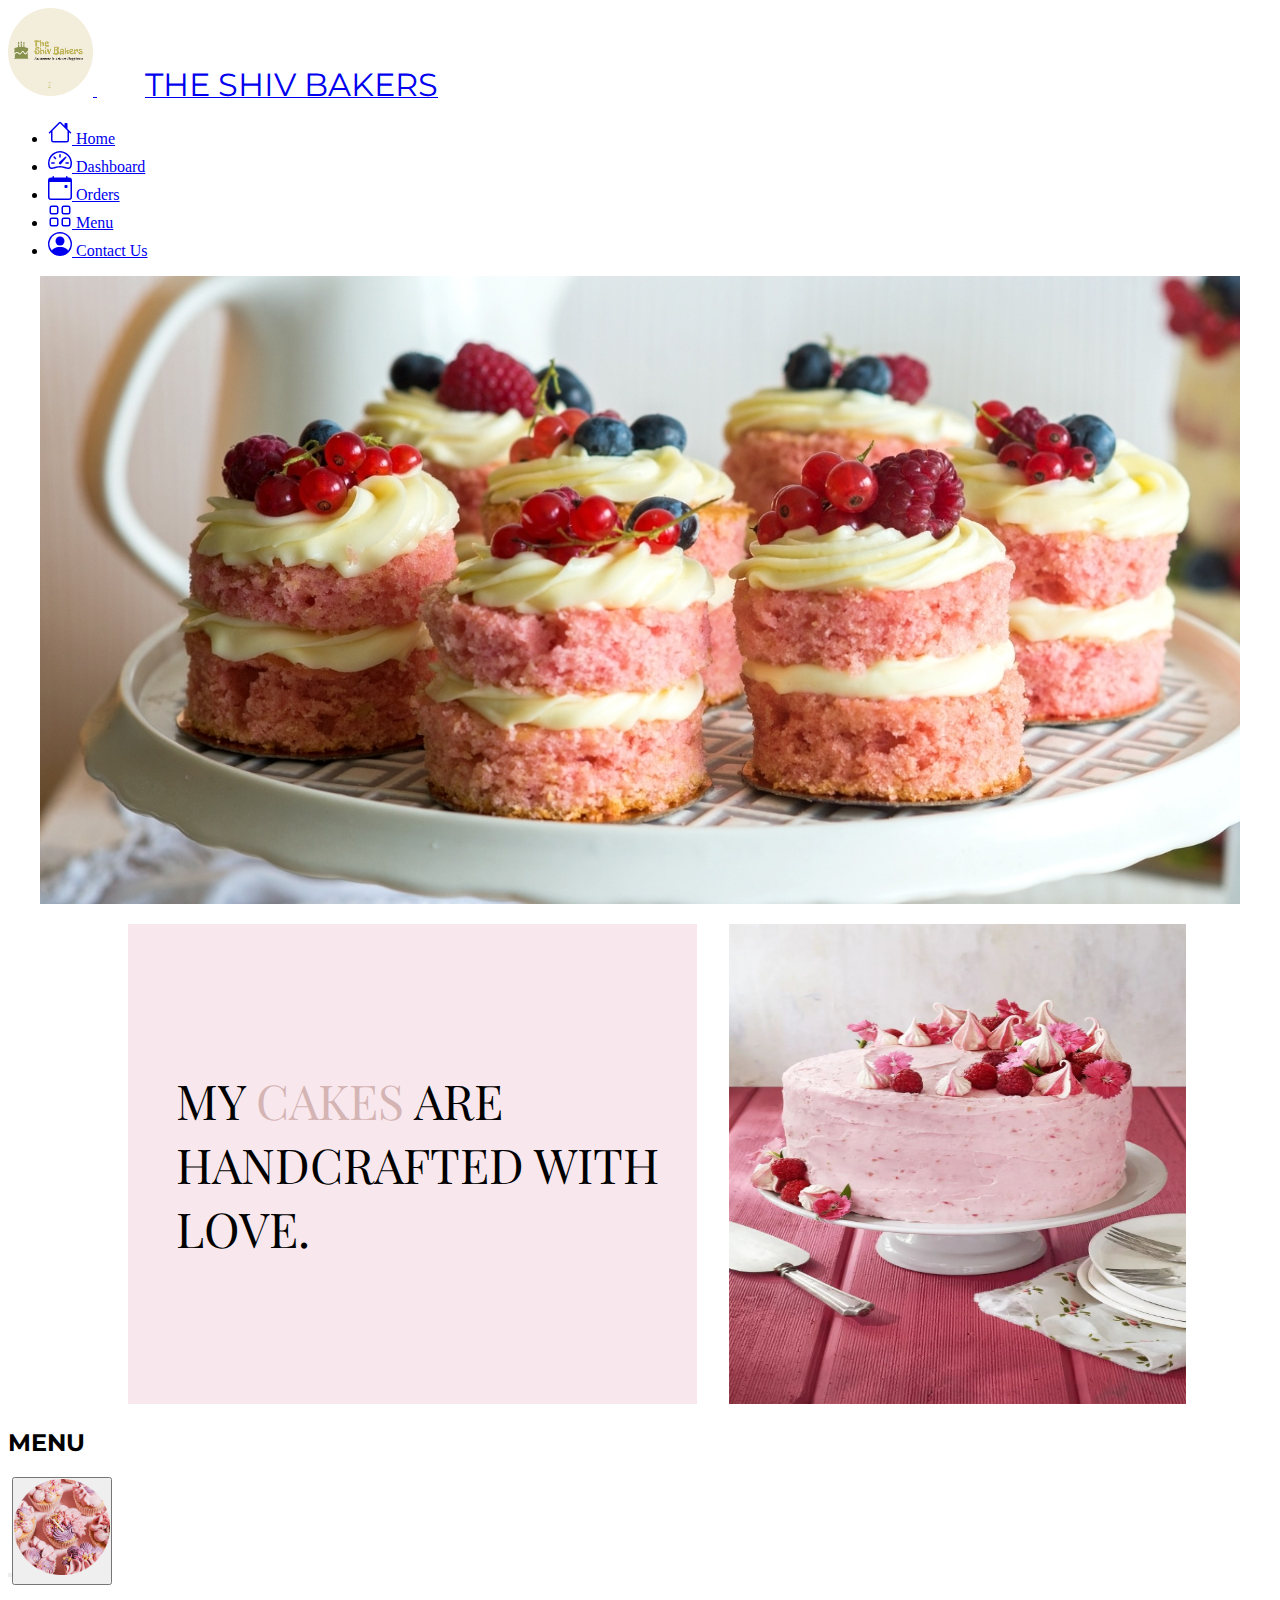
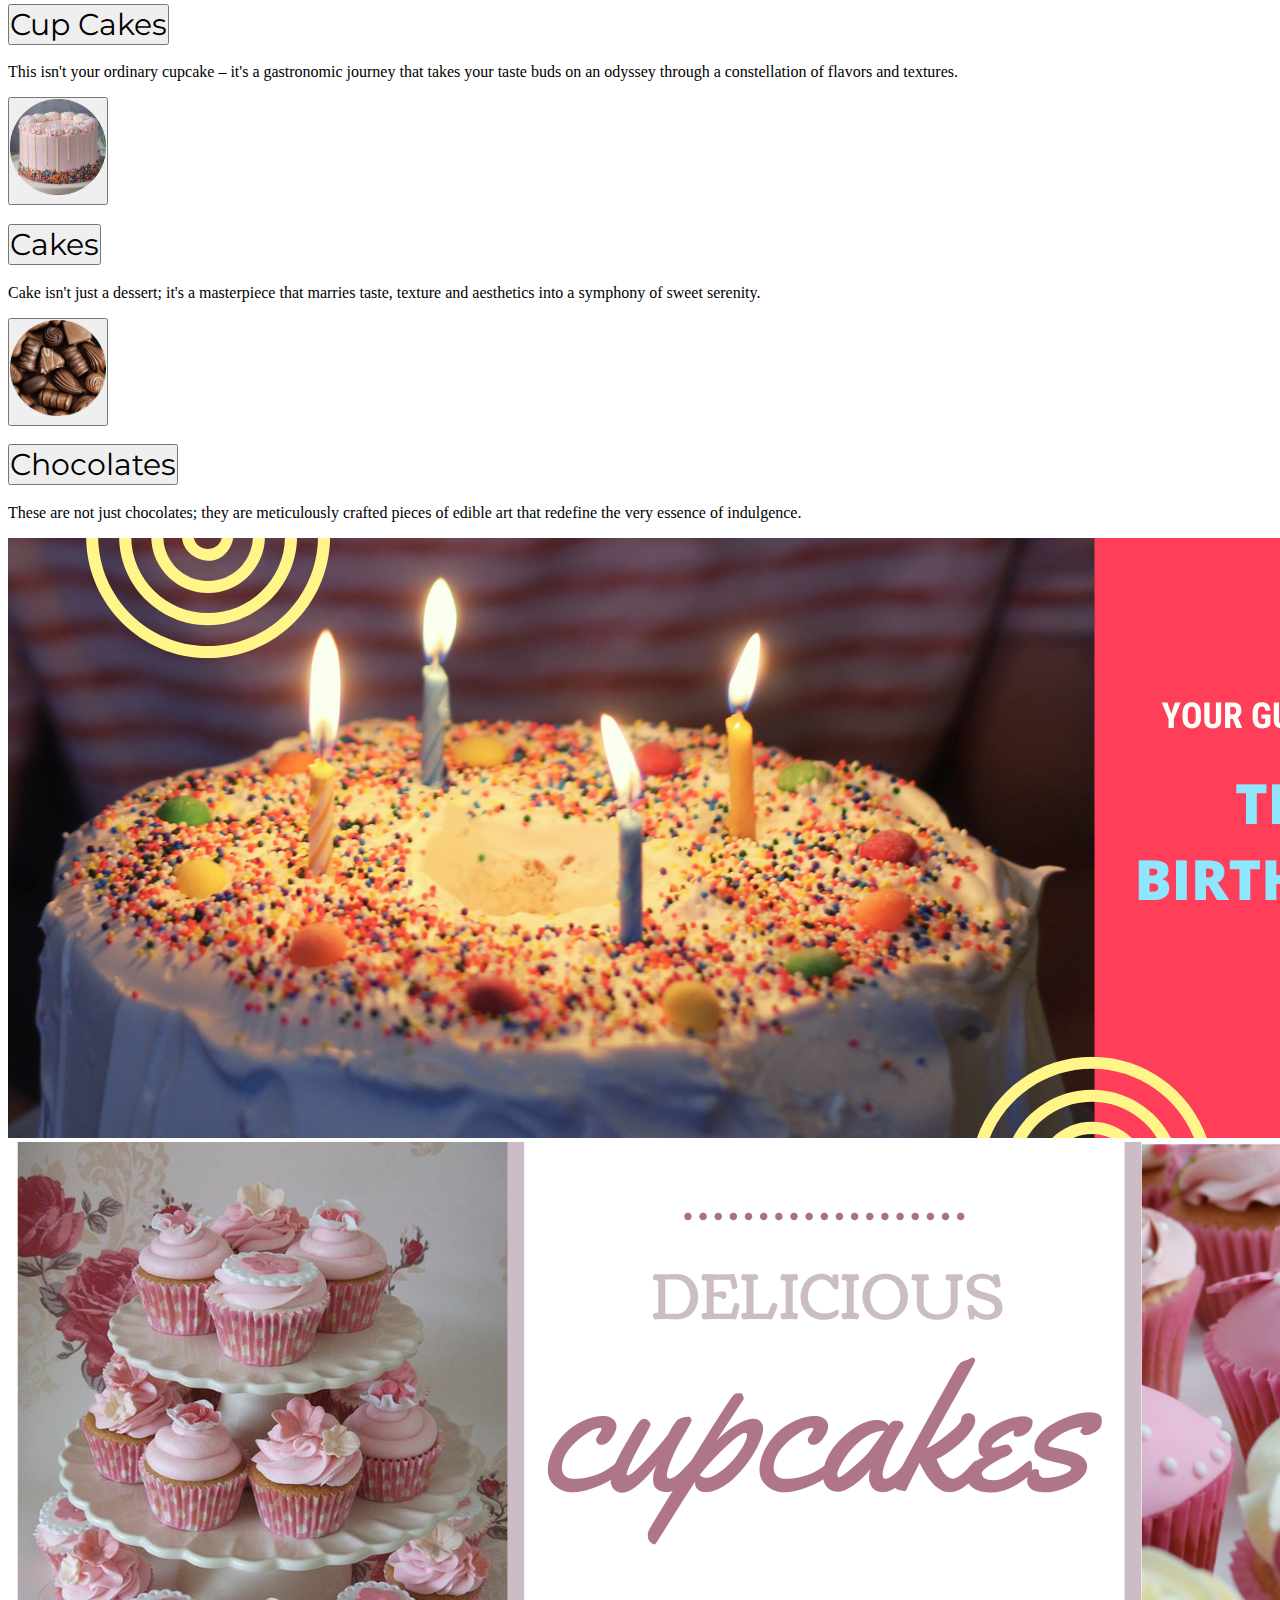
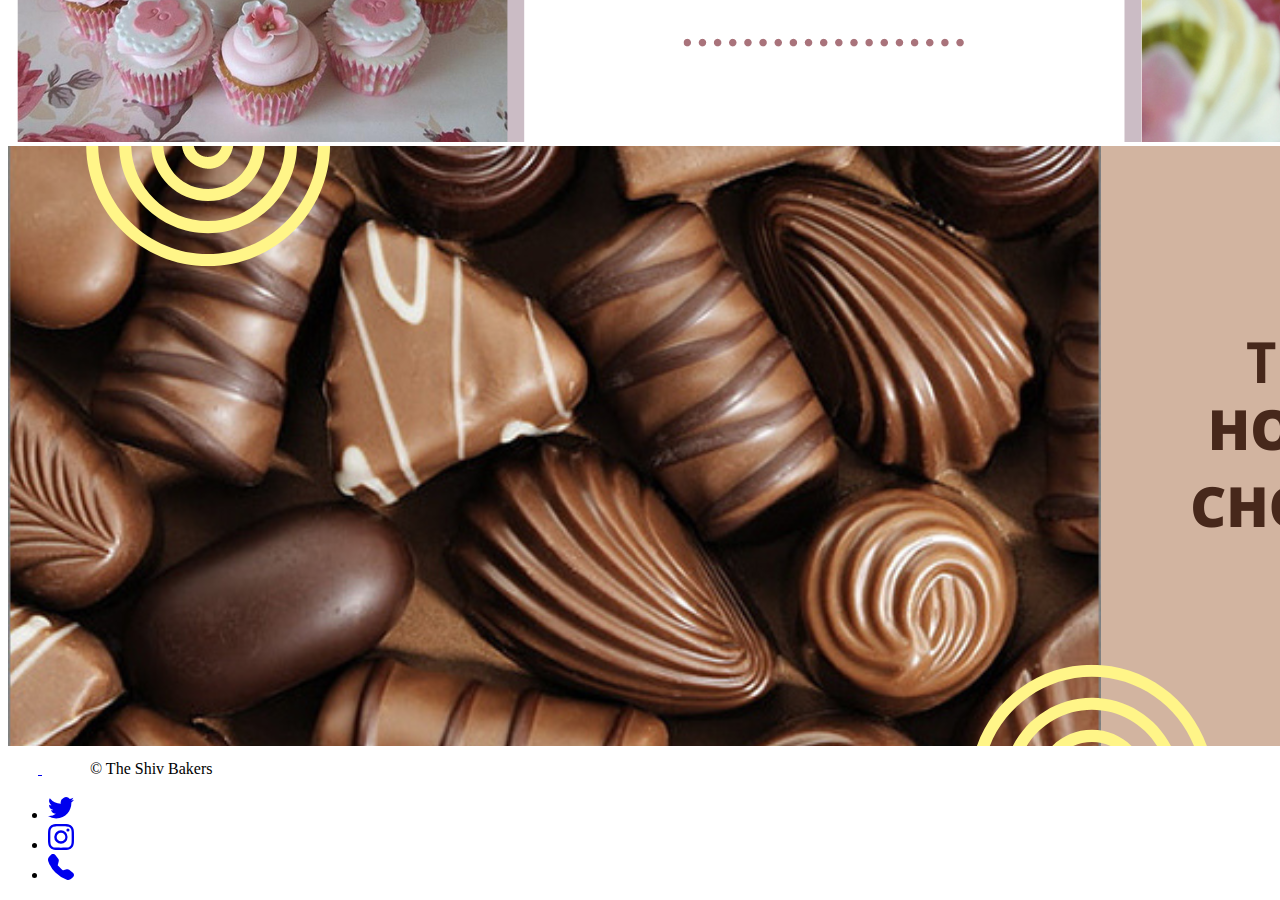
<file: index.html>
<!DOCTYPE html>
<html lang="en">

<head>
  <meta charset="UTF-8">
  <title>Document</title>
  <link href="https://cdn.jsdelivr.net/npm/bootstrap@5.3.1/dist/css/bootstrap.min.css" rel="stylesheet"
    integrity="sha384-4bw+/aepP/YC94hEpVNVgiZdgIC5+VKNBQNGCHeKRQN+PtmoHDEXuppvnDJzQIu9" crossorigin="anonymous">
  <link rel="stylesheet" href="css/styles.css">

  <link rel="preconnect" href="https://fonts.googleapis.com">
  <link rel="preconnect" href="https://fonts.gstatic.com" crossorigin>
  <link href="https://fonts.googleapis.com/css2?family=Montserrat:wght@700&display=swap" rel="stylesheet">
  <link href="https://fonts.googleapis.com/css2?family=Montserrat:wght@500&display=swap" rel="stylesheet">

  <link rel="preconnect" href="https://fonts.googleapis.com">
  <link rel="preconnect" href="https://fonts.gstatic.com" crossorigin>
  <link href="https://fonts.googleapis.com/css2?family=Playfair+Display:wght@400&display=swap" rel="stylesheet">

</head>

<body>

  <!--nav bar-->
  <section>
    <div class="px-3 py-2 text-bg-light border-bottom">
      <div class="container">
        <div class="d-flex flex-wrap align-items-center justify-content-center justify-content-lg-start">
          <a href="/" class="d-flex align-items-center my-2 my-lg-0 me-lg-auto text-dark text-decoration-none">
            <img class="bi me-2" width="85" height="88" src="./images/logo.png" alt="logo"></svg>
            <span class="brand">THE SHIV BAKERS</span>
          </a>

          <ul class="nav col-12 col-lg-auto my-2 justify-content-center my-md-0 text-small">
            <li>
              <a href="#" class="nav-link text-dark">
                <svg class="bi d-block mx-auto mb-1" xmlns="http://www.w3.org/2000/svg" width="24" height="24"
                  fill="currentColor" class="bi bi-house" viewBox="0 0 16 16">
                  <path
                    d="M8.707 1.5a1 1 0 0 0-1.414 0L.646 8.146a.5.5 0 0 0 .708.708L2 8.207V13.5A1.5 1.5 0 0 0 3.5 15h9a1.5 1.5 0 0 0 1.5-1.5V8.207l.646.647a.5.5 0 0 0 .708-.708L13 5.793V2.5a.5.5 0 0 0-.5-.5h-1a.5.5 0 0 0-.5.5v1.293L8.707 1.5ZM13 7.207V13.5a.5.5 0 0 1-.5.5h-9a.5.5 0 0 1-.5-.5V7.207l5-5 5 5Z" />
                </svg>
                <!--<svg class="bi d-block mx-auto mb-1" width="24" height="24"><use xlink:href="#home"></use></svg>-->
                Home
              </a>
            </li>
            <li>
              <a href="#" class="nav-link text-dark">
                <svg class="bi d-block mx-auto mb-1" xmlns="http://www.w3.org/2000/svg" width="24" height="24"
                  fill="currentColor" class="bi bi-speedometer2" viewBox="0 0 16 16">
                  <path
                    d="M8 4a.5.5 0 0 1 .5.5V6a.5.5 0 0 1-1 0V4.5A.5.5 0 0 1 8 4zM3.732 5.732a.5.5 0 0 1 .707 0l.915.914a.5.5 0 1 1-.708.708l-.914-.915a.5.5 0 0 1 0-.707zM2 10a.5.5 0 0 1 .5-.5h1.586a.5.5 0 0 1 0 1H2.5A.5.5 0 0 1 2 10zm9.5 0a.5.5 0 0 1 .5-.5h1.5a.5.5 0 0 1 0 1H12a.5.5 0 0 1-.5-.5zm.754-4.246a.389.389 0 0 0-.527-.02L7.547 9.31a.91.91 0 1 0 1.302 1.258l3.434-4.297a.389.389 0 0 0-.029-.518z" />
                  <path fill-rule="evenodd"
                    d="M0 10a8 8 0 1 1 15.547 2.661c-.442 1.253-1.845 1.602-2.932 1.25C11.309 13.488 9.475 13 8 13c-1.474 0-3.31.488-4.615.911-1.087.352-2.49.003-2.932-1.25A7.988 7.988 0 0 1 0 10zm8-7a7 7 0 0 0-6.603 9.329c.203.575.923.876 1.68.63C4.397 12.533 6.358 12 8 12s3.604.532 4.923.96c.757.245 1.477-.056 1.68-.631A7 7 0 0 0 8 3z" />
                </svg>
                <!--<svg class="bi d-block mx-auto mb-1" width="24" height="24"><use xlink:href="#speedometer2"></use></svg>-->
                Dashboard
              </a>
            </li>
            <li>
              <a href="#" class="nav-link text-dark">
                <svg class="bi d-block mx-auto mb-1" xmlns="http://www.w3.org/2000/svg" width="24" height="24"
                  fill="currentColor" class="bi bi-calendar-event" viewBox="0 0 16 16">
                  <path d="M11 6.5a.5.5 0 0 1 .5-.5h1a.5.5 0 0 1 .5.5v1a.5.5 0 0 1-.5.5h-1a.5.5 0 0 1-.5-.5v-1z" />
                  <path
                    d="M3.5 0a.5.5 0 0 1 .5.5V1h8V.5a.5.5 0 0 1 1 0V1h1a2 2 0 0 1 2 2v11a2 2 0 0 1-2 2H2a2 2 0 0 1-2-2V3a2 2 0 0 1 2-2h1V.5a.5.5 0 0 1 .5-.5zM1 4v10a1 1 0 0 0 1 1h12a1 1 0 0 0 1-1V4H1z" />
                </svg>
                <!--<svg class="bi d-block mx-auto mb-1" width="24" height="24"><use xlink:href="#table"></use></svg>-->
                Orders
              </a>
            </li>
            <li>
              <a href="#" class="nav-link text-dark">
                <svg class="bi d-block mx-auto mb-1" xmlns="http://www.w3.org/2000/svg" width="24" height="24"
                  fill="currentColor" class="bi bi-grid" viewBox="0 0 16 16">
                  <path
                    d="M1 2.5A1.5 1.5 0 0 1 2.5 1h3A1.5 1.5 0 0 1 7 2.5v3A1.5 1.5 0 0 1 5.5 7h-3A1.5 1.5 0 0 1 1 5.5v-3zM2.5 2a.5.5 0 0 0-.5.5v3a.5.5 0 0 0 .5.5h3a.5.5 0 0 0 .5-.5v-3a.5.5 0 0 0-.5-.5h-3zm6.5.5A1.5 1.5 0 0 1 10.5 1h3A1.5 1.5 0 0 1 15 2.5v3A1.5 1.5 0 0 1 13.5 7h-3A1.5 1.5 0 0 1 9 5.5v-3zm1.5-.5a.5.5 0 0 0-.5.5v3a.5.5 0 0 0 .5.5h3a.5.5 0 0 0 .5-.5v-3a.5.5 0 0 0-.5-.5h-3zM1 10.5A1.5 1.5 0 0 1 2.5 9h3A1.5 1.5 0 0 1 7 10.5v3A1.5 1.5 0 0 1 5.5 15h-3A1.5 1.5 0 0 1 1 13.5v-3zm1.5-.5a.5.5 0 0 0-.5.5v3a.5.5 0 0 0 .5.5h3a.5.5 0 0 0 .5-.5v-3a.5.5 0 0 0-.5-.5h-3zm6.5.5A1.5 1.5 0 0 1 10.5 9h3a1.5 1.5 0 0 1 1.5 1.5v3a1.5 1.5 0 0 1-1.5 1.5h-3A1.5 1.5 0 0 1 9 13.5v-3zm1.5-.5a.5.5 0 0 0-.5.5v3a.5.5 0 0 0 .5.5h3a.5.5 0 0 0 .5-.5v-3a.5.5 0 0 0-.5-.5h-3z" />
                </svg>
                <!--<svg class="bi d-block mx-auto mb-1" width="24" height="24"><use xlink:href="#grid"></use></svg>-->
                Menu
              </a>
            </li>
            <li>
              <a href="#" class="nav-link text-dark">
                <svg class="bi d-block mx-auto mb-1" xmlns="http://www.w3.org/2000/svg" width="24" height="24"
                  fill="currentColor" class="bi bi-person-circle" viewBox="0 0 16 16">
                  <path d="M11 6a3 3 0 1 1-6 0 3 3 0 0 1 6 0z" />
                  <path fill-rule="evenodd"
                    d="M0 8a8 8 0 1 1 16 0A8 8 0 0 1 0 8zm8-7a7 7 0 0 0-5.468 11.37C3.242 11.226 4.805 10 8 10s4.757 1.225 5.468 2.37A7 7 0 0 0 8 1z" />
                </svg>
                <!--<svg class="bi d-block mx-auto mb-1" width="24" height="24"><use xlink:href="#people-circle"></use></svg>-->
                Contact Us
              </a>
            </li>
          </ul>
        </div>
      </div>
    </div>
  </section>
  <!--starting image-->
  <section>
    <div class="container1">
      <div class="row1">
        <div class="col1"><img class="img-fluid" src="./images/pinkminicupcakes.jpeg" alt="cupcakes">
        </div>
      </div>
    </div>
  </section>

  <!--second section-->
  <section>
    <div class="container2 ">
      <div class="row2">
        <div class=" left justify-content-center"><span> MY <span1 class="cake-text">CAKES</span1> ARE HANDCRAFTED WITH
            LOVE. </span></div>
        <div><img class=" right justify-content-center" src="./images/raspberrypinkcake.jpeg" alt="cake"></div>
      </div>
    </div>
  </section>

  <!--products-->
  <section>
    <div class="container px-4 py-5" id="featured-3">
      <h2 class="pb-2 border-bottom menu-text">MENU</h2>
      <div class="row g-4 py-5 row-cols-1 row-cols-lg-3">
        <div class="feature col">
          <div class="feature-icon d-inline-flex align-items-center justify-content-center bg-gradient fs-2 mb-3">
            <!--<svg class="bi" width="1em" height="1em"><use xlink:href="#collection"></use></svg>-->
            <a href="./cupcakes/index.html"> <button class="btn default"></button><button class="btn default"><img
                  class="cupcakes " src="./images/cuppies04-modified.png" alt="cupcakes"></button></a>
          </div>
          <h3 class="fs-2 text-body-emphasis menu-text"><a href="./cupcakes/index.html"><button class="btn default">Cup
                Cakes</button></h3></a>
          <p>This isn't your ordinary cupcake – it's a gastronomic journey that takes your taste buds on an odyssey
            through a constellation of flavors and textures.</p>
          <!--<a href="#" class="icon-link">
                  More
                  <svg class="bi"><use xlink:href="#chevron-right"></use></svg>
                </a>-->
        </div>
        <div class="feature col">
          <div class="feature-icon d-inline-flex align-items-center justify-content-center bg-gradient fs-2 mb-3">
            <!--<svg class="bi" width="1em" height="1em"><use xlink:href="#people-circle"></use></svg>-->
            <a href="./cakes/index.html"> <button class="btn default"><img class="cakes-icon"
                  src="./images/strawberry-cake-modified.png" alt="cakes"></button></a>
          </div>
          <h3 class="fs-2 text-body-emphasis menu-text"><a href="./cakes/index.html"><button
                class="btn default">Cakes</button></h3></a>
          <p>Cake isn't just a dessert; it's a masterpiece that marries taste, texture and aesthetics into a symphony of
            sweet serenity.</p>
          <!--<a href="#" class="icon-link">
                  More
                  <svg class="bi"><use xlink:href="#chevron-right"></use></svg>
                </a>-->
        </div>
        <div class="feature col">
          <div class="feature-icon d-inline-flex align-items-center justify-content-center bg-gradient fs-2 mb-3">
            <!-- <svg class="bi" width="1em" height="1em"><use xlink:href="#toggles2"></use></svg>-->
            <button class="btn default"><img class="choco-icon" src="./images/Milk-Chocolate-modified.png"
                alt="chocolates"></button>
          </div>
          <h3 class="fs-2 text-body-emphasis menu-text"><button class="btn default">Chocolates</button></h3>
          <p> These are not just chocolates; they are meticulously crafted pieces of edible art that redefine the very
            essence of indulgence.</p>
          <!--<a href="#" class="icon-link">
                  More
                  <svg class="bi"><use xlink:href="#chevron-right"></use></svg>
                </a>-->
        </div>
      </div>
    </div>
  </section>

  <!--crousal-->
  <section>
    <div id="carouselExampleSlidesOnly" class="carousel slide" data-bs-ride="carousel">
      <div class="carousel-inner">
        <div class="carousel-item active" data-bs-interval="2000">
          <img src="./images/cake2banner.png" class="d-block w-100" alt="customised cakes">
        </div>
        <div class="carousel-item" data-bs-interval="2000">
          <img src="./images/come and join us.png" class="d-block w-100" alt="cupcakes">
        </div>
        <div class="carousel-item" data-bs-interval="2000">
          <img src="./images/chocolate2banner.png" class="d-block w-100" alt="chocolates">
        </div>
      </div>
    </div>
  </section>

  <footer>
    <div class="container">
      <footer class="d-flex flex-wrap justify-content-between align-items-center py-3 my-4 border-top">
        <div class="col-md-4 d-flex align-items-center">
          <a href="/" class="mb-3 me-2 mb-md-0 text-body-secondary text-decoration-none lh-1">
            <svg class="bi" width="30" height="24">
              <use xlink:href="#bootstrap"></use>
            </svg>
          </a>
          <span class="mb-3 mb-md-0 text-body-secondary">© The Shiv Bakers</span>
        </div>

        <ul class="nav col-md-4 justify-content-end list-unstyled d-flex">
          <li class="ms-3"><a class="text-body-secondary" href="#"><svg xmlns="http://www.w3.org/2000/svg" width="26"
                height="26" fill="currentColor" class="bi bi-twitter" viewBox="0 0 16 16">
                <path
                  d="M5.026 15c6.038 0 9.341-5.003 9.341-9.334 0-.14 0-.282-.006-.422A6.685 6.685 0 0 0 16 3.542a6.658 6.658 0 0 1-1.889.518 3.301 3.301 0 0 0 1.447-1.817 6.533 6.533 0 0 1-2.087.793A3.286 3.286 0 0 0 7.875 6.03a9.325 9.325 0 0 1-6.767-3.429 3.289 3.289 0 0 0 1.018 4.382A3.323 3.323 0 0 1 .64 6.575v.045a3.288 3.288 0 0 0 2.632 3.218 3.203 3.203 0 0 1-.865.115 3.23 3.23 0 0 1-.614-.057 3.283 3.283 0 0 0 3.067 2.277A6.588 6.588 0 0 1 .78 13.58a6.32 6.32 0 0 1-.78-.045A9.344 9.344 0 0 0 5.026 15z" />
              </svg></a></li>
          <li class="ms-3"><a class="text-body-secondary" href="#"><svg xmlns="http://www.w3.org/2000/svg" width="26"
                height="26" fill="currentColor" class="bi bi-instagram" viewBox="0 0 16 16">
                <path
                  d="M8 0C5.829 0 5.556.01 4.703.048 3.85.088 3.269.222 2.76.42a3.917 3.917 0 0 0-1.417.923A3.927 3.927 0 0 0 .42 2.76C.222 3.268.087 3.85.048 4.7.01 5.555 0 5.827 0 8.001c0 2.172.01 2.444.048 3.297.04.852.174 1.433.372 1.942.205.526.478.972.923 1.417.444.445.89.719 1.416.923.51.198 1.09.333 1.942.372C5.555 15.99 5.827 16 8 16s2.444-.01 3.298-.048c.851-.04 1.434-.174 1.943-.372a3.916 3.916 0 0 0 1.416-.923c.445-.445.718-.891.923-1.417.197-.509.332-1.09.372-1.942C15.99 10.445 16 10.173 16 8s-.01-2.445-.048-3.299c-.04-.851-.175-1.433-.372-1.941a3.926 3.926 0 0 0-.923-1.417A3.911 3.911 0 0 0 13.24.42c-.51-.198-1.092-.333-1.943-.372C10.443.01 10.172 0 7.998 0h.003zm-.717 1.442h.718c2.136 0 2.389.007 3.232.046.78.035 1.204.166 1.486.275.373.145.64.319.92.599.28.28.453.546.598.92.11.281.24.705.275 1.485.039.843.047 1.096.047 3.231s-.008 2.389-.047 3.232c-.035.78-.166 1.203-.275 1.485a2.47 2.47 0 0 1-.599.919c-.28.28-.546.453-.92.598-.28.11-.704.24-1.485.276-.843.038-1.096.047-3.232.047s-2.39-.009-3.233-.047c-.78-.036-1.203-.166-1.485-.276a2.478 2.478 0 0 1-.92-.598 2.48 2.48 0 0 1-.6-.92c-.109-.281-.24-.705-.275-1.485-.038-.843-.046-1.096-.046-3.233 0-2.136.008-2.388.046-3.231.036-.78.166-1.204.276-1.486.145-.373.319-.64.599-.92.28-.28.546-.453.92-.598.282-.11.705-.24 1.485-.276.738-.034 1.024-.044 2.515-.045v.002zm4.988 1.328a.96.96 0 1 0 0 1.92.96.96 0 0 0 0-1.92zm-4.27 1.122a4.109 4.109 0 1 0 0 8.217 4.109 4.109 0 0 0 0-8.217zm0 1.441a2.667 2.667 0 1 1 0 5.334 2.667 2.667 0 0 1 0-5.334z" />
              </svg></a></li>
          <li class="ms-3"><a class="text-body-secondary" href="#"><svg xmlns="http://www.w3.org/2000/svg" width="26"
                height="26" fill="currentColor" class="bi bi-telephone-fill" viewBox="0 0 16 16">
                <path fill-rule="evenodd"
                  d="M1.885.511a1.745 1.745 0 0 1 2.61.163L6.29 2.98c.329.423.445.974.315 1.494l-.547 2.19a.678.678 0 0 0 .178.643l2.457 2.457a.678.678 0 0 0 .644.178l2.189-.547a1.745 1.745 0 0 1 1.494.315l2.306 1.794c.829.645.905 1.87.163 2.611l-1.034 1.034c-.74.74-1.846 1.065-2.877.702a18.634 18.634 0 0 1-7.01-4.42 18.634 18.634 0 0 1-4.42-7.009c-.362-1.03-.037-2.137.703-2.877L1.885.511z" />
              </svg></a></li>
        </ul>
      </footer>
    </div>
  </footer>


  <!-- <h4>Our Icing Cakes</h4>
    <ol>
        <li>Mixfruit cake</li>
        <li>Vanilla cake</li>
        <li>Pistachhio cake</li>
        <li>Chocolate cake</li>
        <li>Rainbow cake</li>
        <li>Butterscoth cake</li>
        <li>Rasmalai cake</li>
        <li>Truffle cake</li>
        <li>Rajbhog cake</li>
    </ol>
    <h4>Our Teatime Cakes</h4>
    <ul>
        <li>Shahi tukda cake</li>
        <li>Plum cake</li>
        <li>Lemon cake</li>
        <li>Gulabjamun cake</li>
        <li>Chocolate tub cake</li>
    </ul>
    <hr>
    <a href="about/about baker.html">About baker</a><br><br><br>
    <hr>
    <br>
    <a href="feedback/feed.html"><strong>You can add your feedback here</strong></a>-->
  <script src="https://cdn.jsdelivr.net/npm/bootstrap@5.3.1/dist/js/bootstrap.bundle.min.js"
    integrity="sha384-HwwvtgBNo3bZJJLYd8oVXjrBZt8cqVSpeBNS5n7C8IVInixGAoxmnlMuBnhbgrkm"
    crossorigin="anonymous"></script>
</body>

</html>
</file>
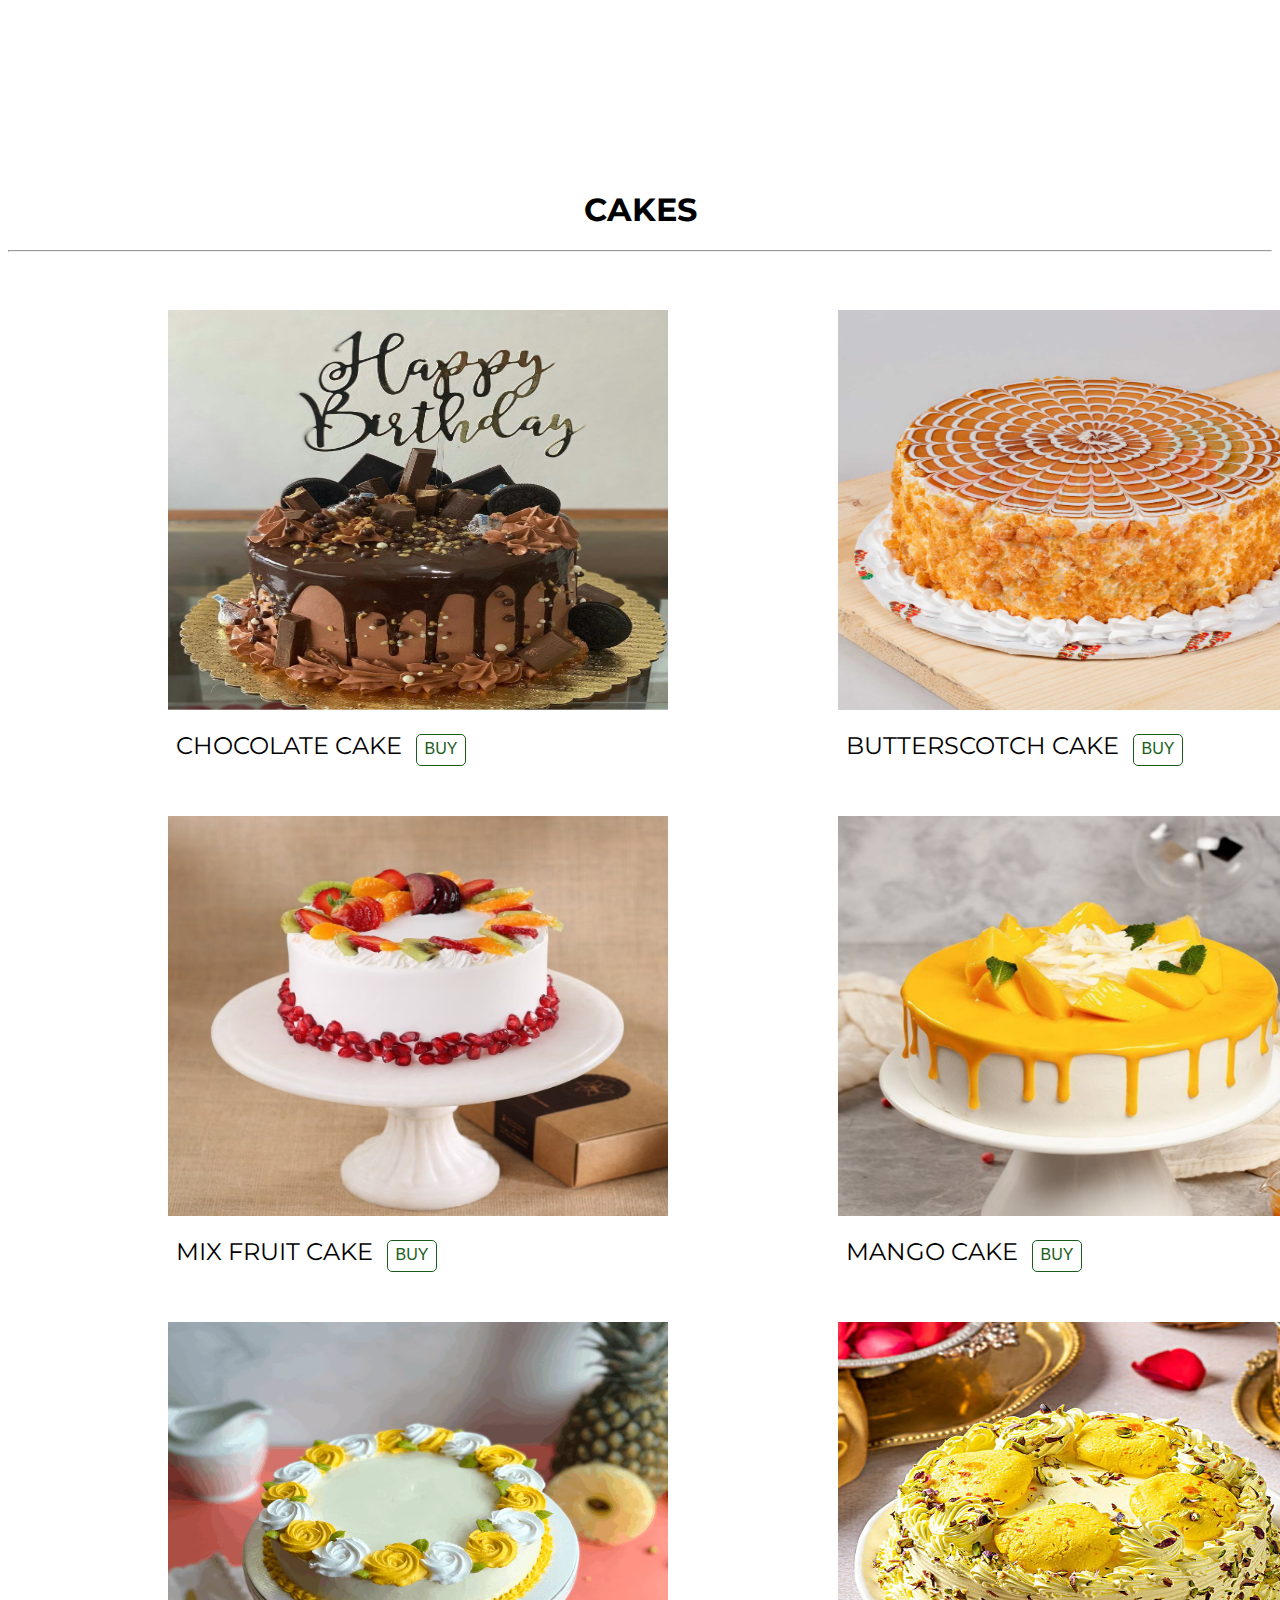
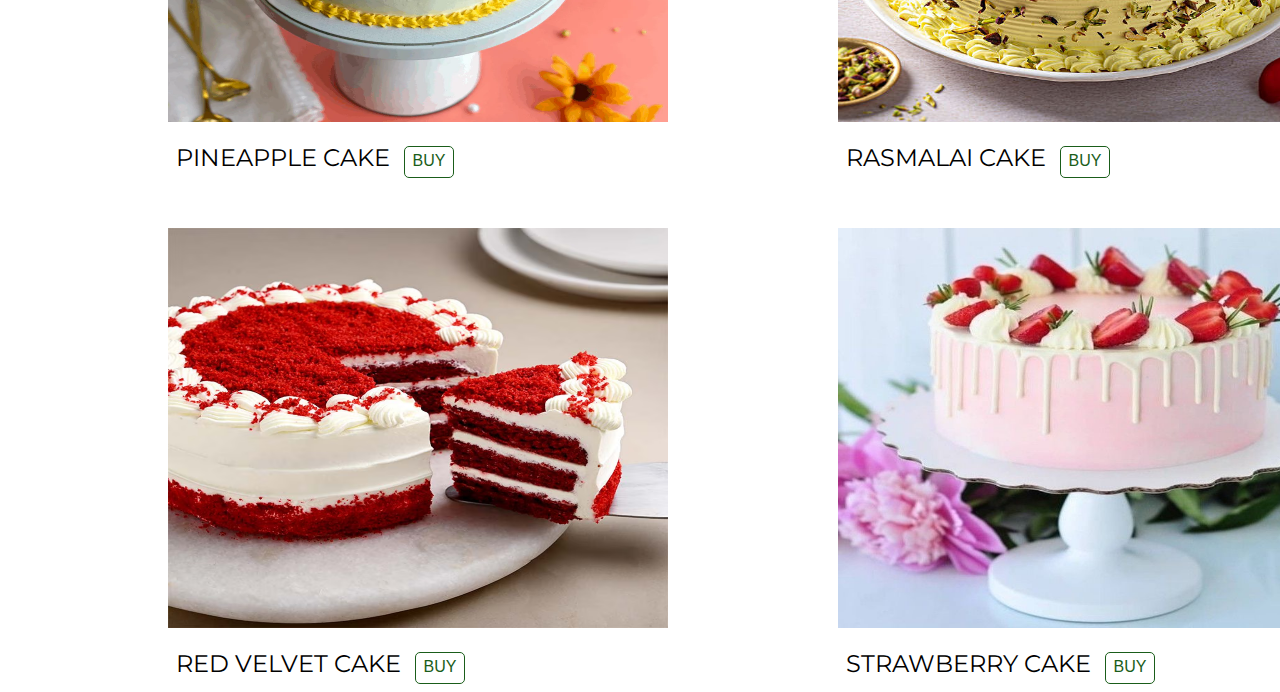
<file: cakes/index.html>
<!DOCTYPE html>
<html lang="en">

<head>
    <meta charset="UTF-8">
    <title>Cakes</title>
    
    <link rel="stylesheet"  href="./css/style.css">

    <link rel="preconnect" href="https://fonts.googleapis.com">
    <link rel="preconnect" href="https://fonts.gstatic.com" crossorigin>
    <link href="https://fonts.googleapis.com/css2?family=Montserrat:wght@700&display=swap" rel="stylesheet">
    <link href="https://fonts.googleapis.com/css2?family=Montserrat:wght@500&display=swap" rel="stylesheet">

    <link rel="preconnect" href="https://fonts.googleapis.com">
<link rel="preconnect" href="https://fonts.gstatic.com" crossorigin>
<link href="https://fonts.googleapis.com/css2?family=Playfair+Display:wght@400&display=swap" rel="stylesheet">
    
<link href="https://cdn.jsdelivr.net/npm/bootstrap@5.3.1/dist/css/bootstrap.min.css" rel="stylesheet" integrity="sha384-4bw+/aepP/YC94hEpVNVgiZdgIC5+VKNBQNGCHeKRQN+PtmoHDEXuppvnDJzQIu9" crossorigin="anonymous">

</head>

<body>
    <h1>CAKES</h1>
    <hr>
    <div class="flex-container">
        <div><img class="photo" src="./imagescakes/chocolate_cake.jpeg" alt="chocolate"><span class="text-cake">CHOCOLATE CAKE</span>
            <button type="button" class="success button "> BUY </button>
        </div>

        <div><img class="photo" src="./imagescakes/butterscotch_cake.jpeg" alt="Butterscotch"><span class="text-cake">BUTTERSCOTCH CAKE</span>
            <button type="button" class="success button"> BUY </button>
        </div>

    </div>

    <div class="flex-container">
        <div><img class="photo" src="./imagescakes/fresh mixfruit_cake.avif" alt="mix fruit cake"><span class="text-cake">MIX FRUIT CAKE</span>
            <button type="button" class="success button"> BUY </button>

        </div>

        <div><img class="photo" src="./imagescakes/mango_cake.png" alt="mango cake"><span class="text-cake">MANGO CAKE</span>
            <button type="button" class="success button"> BUY </button>

        </div>
    </div>

    <div class="flex-container">
        <div><img class="photo" src="./imagescakes/pineapple_cake.webp" alt="pineapple cake"><span class="text-cake">PINEAPPLE CAKE</span>
            <button type="button" class="success button"> BUY </button>

        </div>
        <div><img class="photo" src="./imagescakes/rasmalai_cake.jpeg" alt="rasmalai cake"><span class="text-cake">RASMALAI CAKE</span>
            <button type="button" class="success button"> BUY </button>

        </div>
    </div>

    <div class="flex-container">
        <div><img class="photo" src="./imagescakes/redvelvet_cake.avif" alt="red velvet cake"><span class="text-cake">RED VELVET CAKE</span>
            <button type="button" class="success button"> BUY </button>

        </div>

        <div><img class="photo" src="./imagescakes/Strawberry_Cake.jpeg" alt="strawberry cake"><span class="text-cake">STRAWBERRY CAKE</span>
            <button type="button" class="success button"> BUY </button>

        </div>

    </div>
    

</body>
</file>
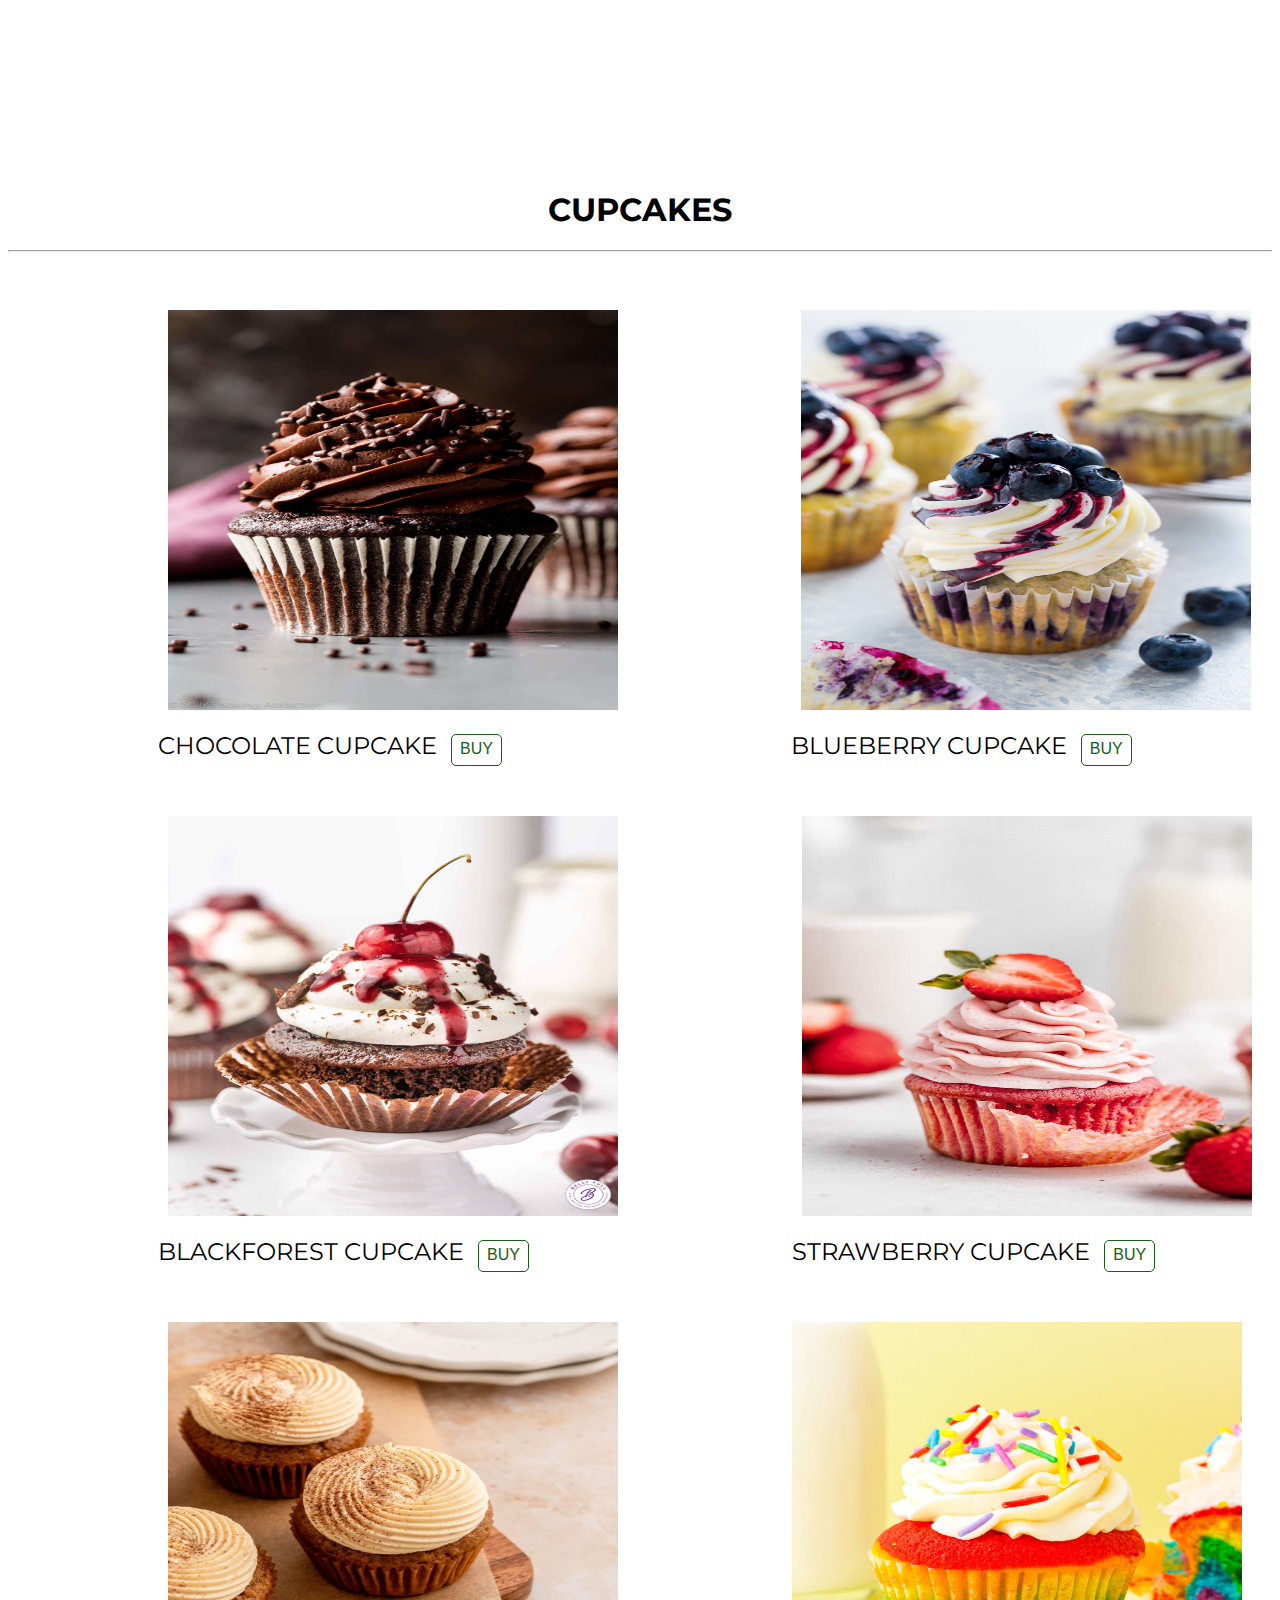
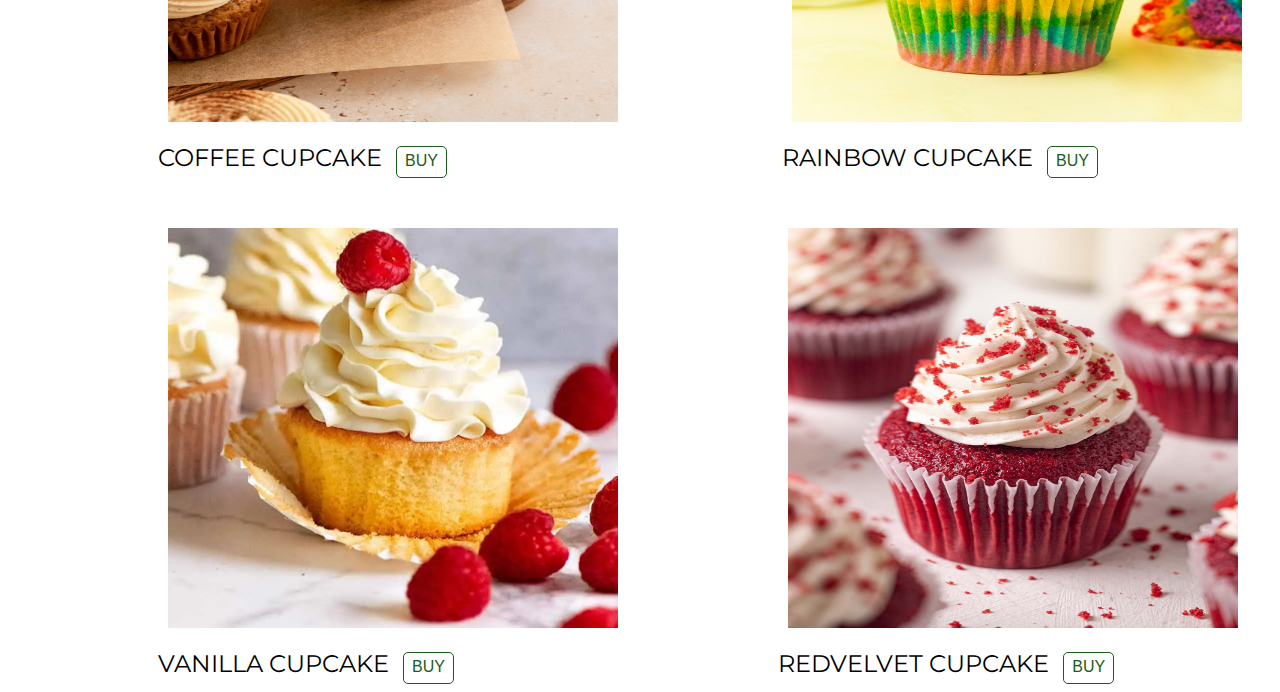
<file: cupcakes/index.html>
<!DOCTYPE html>
<html lang="en">

<head>
    <meta charset="UTF-8">
    <title>CupCakes</title>
    <link rel="stylesheet"  href="./styling.css">

    <link rel="preconnect" href="https://fonts.googleapis.com">
    <link rel="preconnect" href="https://fonts.gstatic.com" crossorigin>
    <link href="https://fonts.googleapis.com/css2?family=Montserrat:wght@700&display=swap" rel="stylesheet">
    <link href="https://fonts.googleapis.com/css2?family=Montserrat:wght@500&display=swap" rel="stylesheet">

    <link rel="preconnect" href="https://fonts.googleapis.com">
<link rel="preconnect" href="https://fonts.gstatic.com" crossorigin>
<link href="https://fonts.googleapis.com/css2?family=Playfair+Display:wght@400&display=swap" rel="stylesheet">
    
<link href="https://cdn.jsdelivr.net/npm/bootstrap@5.3.1/dist/css/bootstrap.min.css" rel="stylesheet" integrity="sha384-4bw+/aepP/YC94hEpVNVgiZdgIC5+VKNBQNGCHeKRQN+PtmoHDEXuppvnDJzQIu9" crossorigin="anonymous">

    
</head>

<body>
    <h1>CUPCAKES</h1>
    <hr>

    <div class="flex-container">
        <div><img class="photo" src="../images/moist-chocolate-cupcakes-5.jpg" alt="chocolate cupcake"><span class="text-cupcake">CHOCOLATE CUPCAKE</span>
            <button type="button" class="success button "> BUY </button>
        </div>

        <div><img class="photo" src="../images/blueberry_cupcake.jpeg" alt="blueberry cupcake"><span class="text-cupcake">BLUEBERRY CUPCAKE</span>
            <button type="button" class="success button"> BUY </button>
        </div>
    </div>

    <div class="flex-container">
        <div><img class="photo" src="../images/Black-Forest-Cupcakes-blog-2.jpg" alt="Black-Forest-Cupcake"><span class="text-cupcake">BLACKFOREST CUPCAKE</span>
            <button type="button" class="success button"> BUY </button>

        </div>

        <div><img class="photo" src="../images/Strawberry-cupcakes-04.jpg" alt="strawberry cupcake"><span class="text-cupcake">STRAWBERRY CUPCAKE</span>
            <button type="button" class="success button"> BUY </button>

        </div>
    </div>

    <div class="flex-container">
        <div><img class="photo" src="../images/Coffee-Cupcakes-7-scaled.jpg" alt="coffee cupcake"><span class="text-cupcake">COFFEE CUPCAKE</span>
            <button type="button" class="success button"> BUY </button>

        </div>
        <div><img class="photo" src="../images/Rainbow-Cupcakes.jpeg" alt="rainbow cupcake"><span class="text-cupcake">RAINBOW CUPCAKE</span>
            <button type="button" class="success button"> BUY </button>

        </div>
    </div>

    <div class="flex-container">
        <div><img class="photo" src="../images/Vanilla-Cupcakes-with-Vanilla-Swiss-Meringue-SQ.webp" alt= "vanilla cupcake"><span class="text-cupcake">VANILLA CUPCAKE</span>
            <button type="button" class="success button"> BUY </button>

        </div>

        <div><img class="photo" src="../images/vegan-red-velvet-cupcakes-1.jpg" alt="redvelvet cupcake"><span class="text-cupcake">REDVELVET CUPCAKE</span>
            <button type="button" class="success button"> BUY </button>

        </div>

    </div>
    


</body>
</file>
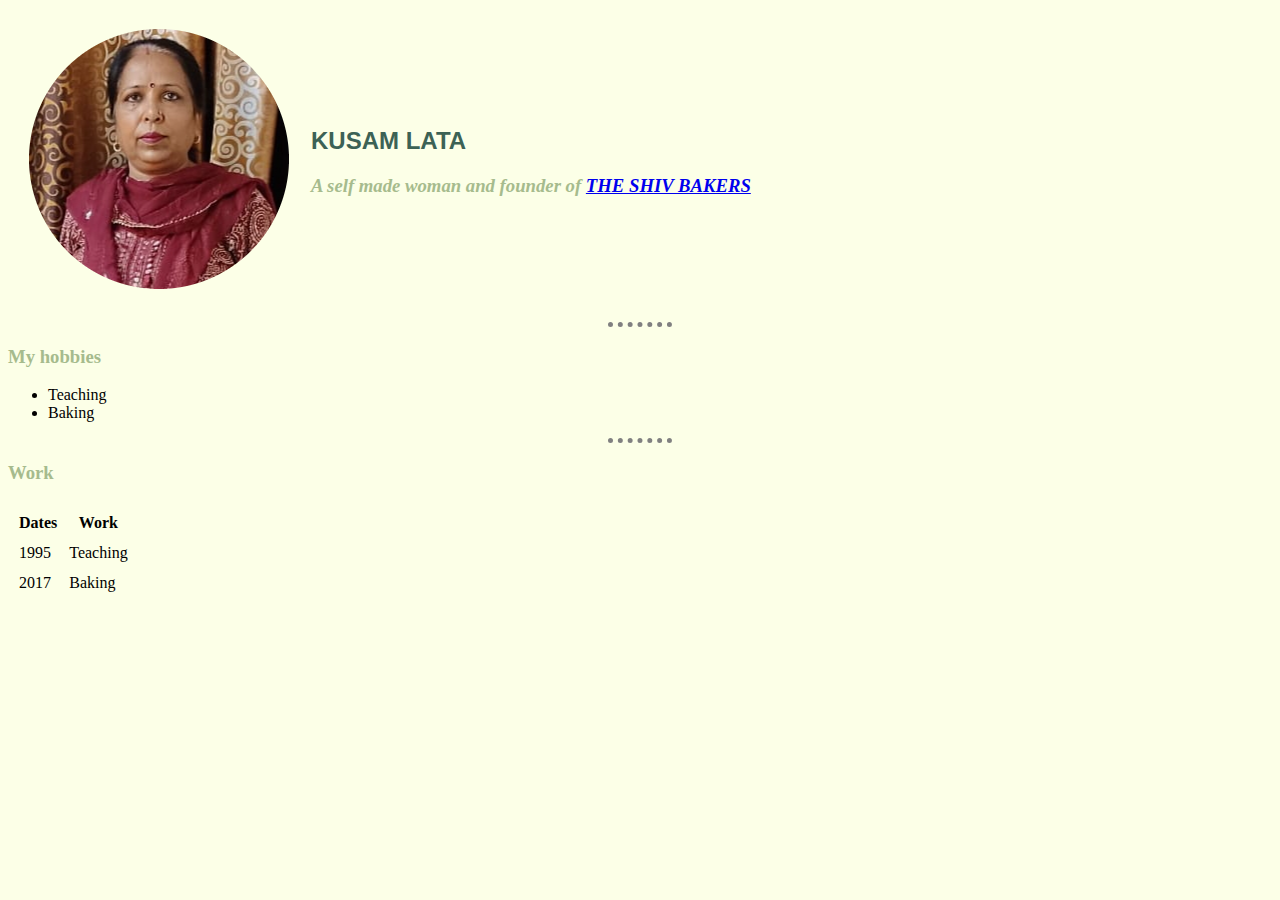
<file: about/about baker.html>
<!DOCTYPE html>
 <html>
    <head>
        <meta charset="UTF-8">
        <title>About baker</title>
        <style>
            body { background-color:#FCFFE7;
            }
            hr {
                border-color: grey;
                border-style: none;
                border-top-style: dotted ;
                border-width: 5px;
                height: 0px;
                width: 5%;
            }
            h1 {color:#3C6255;
                font-family:monospace;        
            }
            h3 {color:#A6BB8D;
                font-family: fantasy;
             }
             h4{color: #61876E;
                font-family: cursive;
             }
             h2{color: #3C6255;
                font-family: "Gill Sans Extrabold", sans-serif;
            }
        </style>
    </head>
    <body>
        <table cellspacing="20">
            <tr>
                <td><img src="../images/kusamlata.png" alt="kusam lata">
                </td>
                <td><h2>KUSAM LATA</h2>
                    <h3><em>A self made woman and founder of <strong><a href="https://instagram.com/the_shivbakers?igshid=YmMyMTA2M2Y=" target="_blank">THE SHIV BAKERS</a></strong></em></h3>
                </td>
            </tr>
        </table>
        <hr>
        <h3>My hobbies</h3>
<ul>
    <li>Teaching</li>
    <li>Baking</li>
</ul>
<hr>
<table cellspacing="10">
    <thead>
        <tr>
            <th>Dates</th>
            <th>Work</th>
        </tr>
    </thead>
    <tbody>
        <tr>
            <td>1995</td>
            <td>Teaching</td>
        </tr>
        <tr>
            <td>2017</td>
            <td>Baking </td>
            <h3>Work </h3>

            
        </table>
    </body>
 </html>
</file>
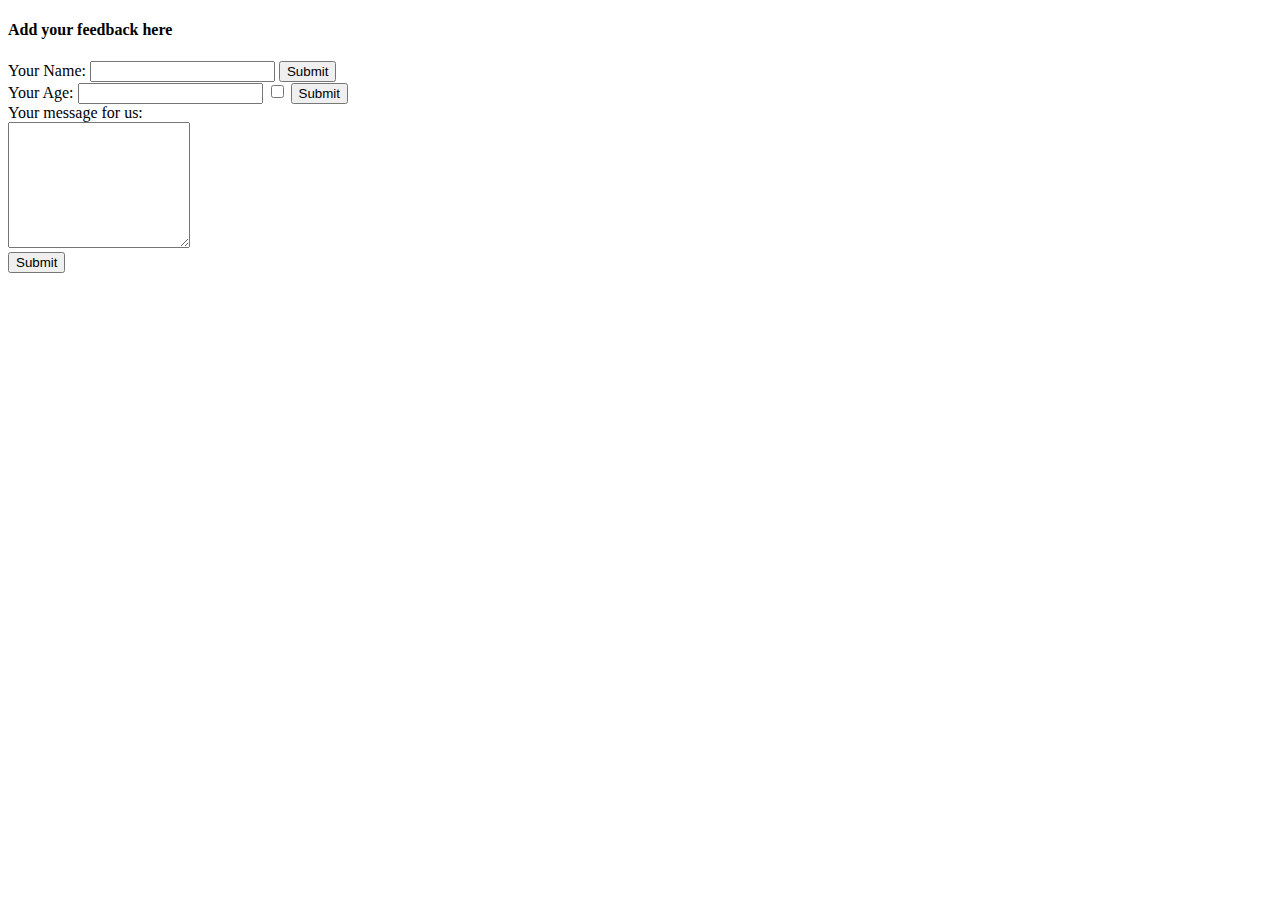
<file: feedback/feed.html>
<!DOCTYPE html>
<html lang="en">

<head>
    <meta charset="UTF-8">
    <title>Document</title>
    <link rel="stylesheet" href="../css/styles.css">

<body>
<h4>Add your feedback here</h4>

<form action="mailto:kunalg1623@gmail.com" method="post" enctype="text/plain">
    <label>Your Name:</label>
    <input type="text" name="YourName">
    <input type="Submit"><br>
    <label>Your Age:</label>
    <input type="number" name="YourAge">
    <input type="checkbox">
    <input type="submit"><br>
    <label>Your message for us:</label><br>
    <textarea name="YourMessage" id="" cols="20" rows="8"></textarea><br>
    <input type="submit">
</form>
</body>
</file>
<file: css/styles.css>
.branding {
    background-color: #EAC696;
}

.brand {
    font-family: 'Montserrat', sans-serif;
    font-size: 2rem;
}

.container1 {
    display: flex;
    justify-content: center;
    align-items: center;
}

.right {
    overflow: hidden;
    margin-top: 1rem;
    margin-right: 50px;
    height: 30rem;
    width: 36.2%;
    margin-left: 2rem;
}

.left {
    float: left;
    background-color: #F8E8EE;
    width: 45%;
    overflow: hidden;
    margin-left: 7.5rem;
    margin-top: 1rem;
    height: 30rem;
    display: flex;
    align-items: center;
    justify-content: center;
    font-family: 'Playfair Display', serif;
    font-size: 3rem;
}

span {
    padding-left: 3rem;
}

.cake-text {
    color: #D5B4B4;
}

.cupcakes {
    height: 6rem;
    width: 6rem;
}

.cakes-icon {
    height: 6rem;
    width: 6rem;
}

.choco-icon {
    height: 6rem;
    width: 6rem;
}

.btn {
    font-family: 'Montserrat', sans-serif;
    font-size: 30px;
    padding: 0 0;
}

.menu-text {
    font-family: 'Montserrat', sans-serif;
}
</file>
<file: cakes/css/style.css>
h1 {
    display: flex;
    justify-content: center;
    align-items: center;
    margin-top: 10%;
    padding-top: 5%;
    font-family: 'Montserrat', sans-serif;

}


.photo {
    height: 400px;
    width: 500px;
    padding-left: 150px;
    padding-bottom: 10px;
    padding-top: 50px;
    margin-right: 10px;
    margin-left: 10px;
}


.flex-container {
    display: flex;
    flex-direction: row;

}

/* Responsive layout - makes a one column layout instead of a two-column layout */
@media (max-width: 800px) {
    .flex-container {
        flex-direction: column;

    }
}

.text-cake {
    padding-top: 20px;
    margin-top: 15px;
    padding-left: 25%;
    font-family: 'Montserrat', sans-serif;
    font-size: 1.5rem;
}

.success{
  border: 1px solid #1A5D1A;
  background-color: white;
  color: #1A5D1A;
  padding: 5px 8px;
  font-size: 16px;
  cursor: pointer;
  margin-left: 10px;
  border-radius: 5px 5px 5px 5px; 
  height: 25px;
  margin-top: 10px;
  padding-bottom: 25px;
}

.button:hover{
    background-color: #1A5D1A;
    color: white;
}
</file>
<file: cupcakes/styling.css>
h1 {
    display: flex;
    justify-content: center;
    align-items: center;
    margin-top: 10%;
    padding-top: 5%;
    font-family: 'Montserrat', sans-serif;

}

.photo {
    height: 400px;
    width: 450px;
    padding-left: 150px;
    padding-bottom: 10px;
    padding-top: 50px;
    margin-right: 10px;
    margin-left: 10px;
}


.flex-container {
    display: flex;
    flex-direction: row;

}

/* Responsive layout - makes a one column layout instead of a two-column layout */
@media (max-width: 800px) {
    .flex-container {
        flex-direction: column;

    }
}

.text-cupcake {
    padding-top: 20px;
    margin-top: 15px;
    padding-left: 150px;
    font-family: 'Montserrat', sans-serif;
    font-size: 1.5rem;
}

.success{
  border: 1px solid #1A5D1A;
  background-color: white;
  color: #1A5D1A;
  padding: 5px 8px;
  font-size: 16px;
  cursor: pointer;
  margin-left: 10px;
  border-radius: 5px 5px 5px 5px; 
  height: 25px;
  margin-top: 10px;
  padding-bottom: 25px;
}

.button:hover{
    background-color: #1A5D1A;
    color: white;
}
</file>
